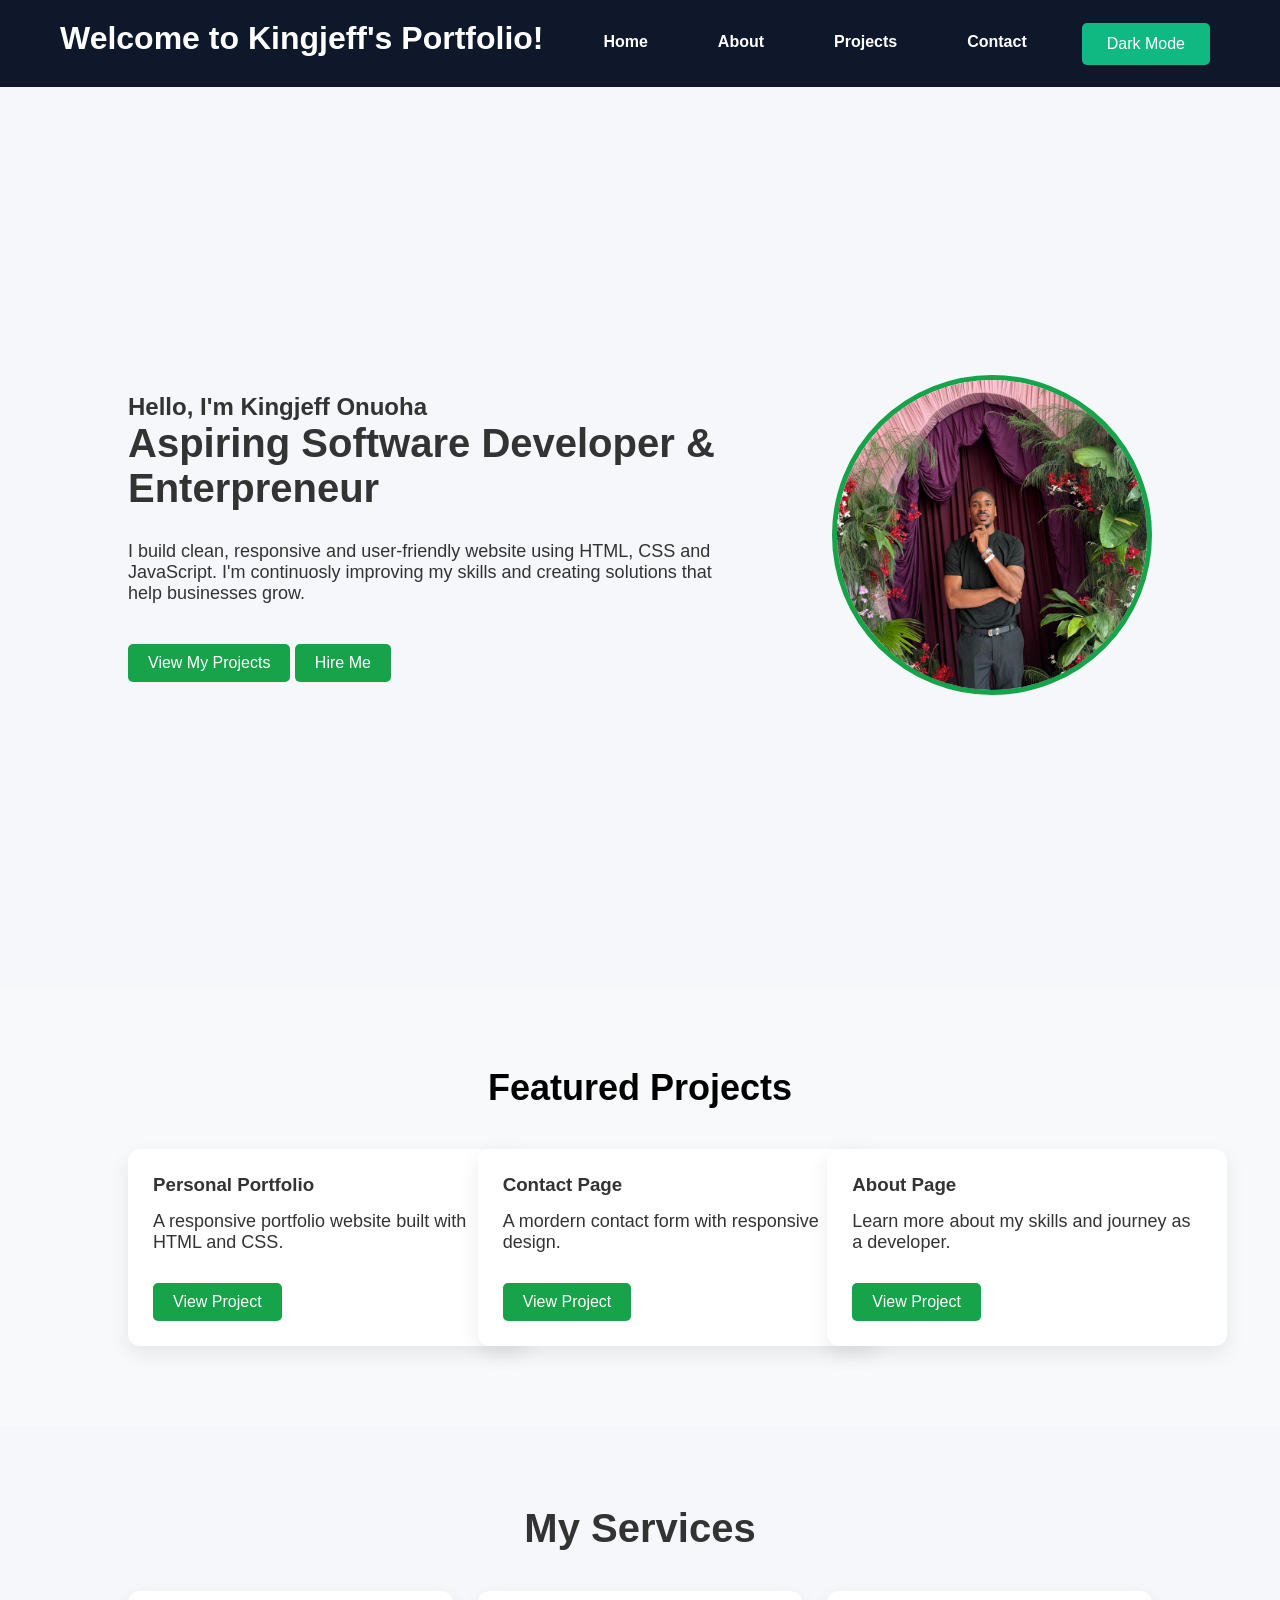
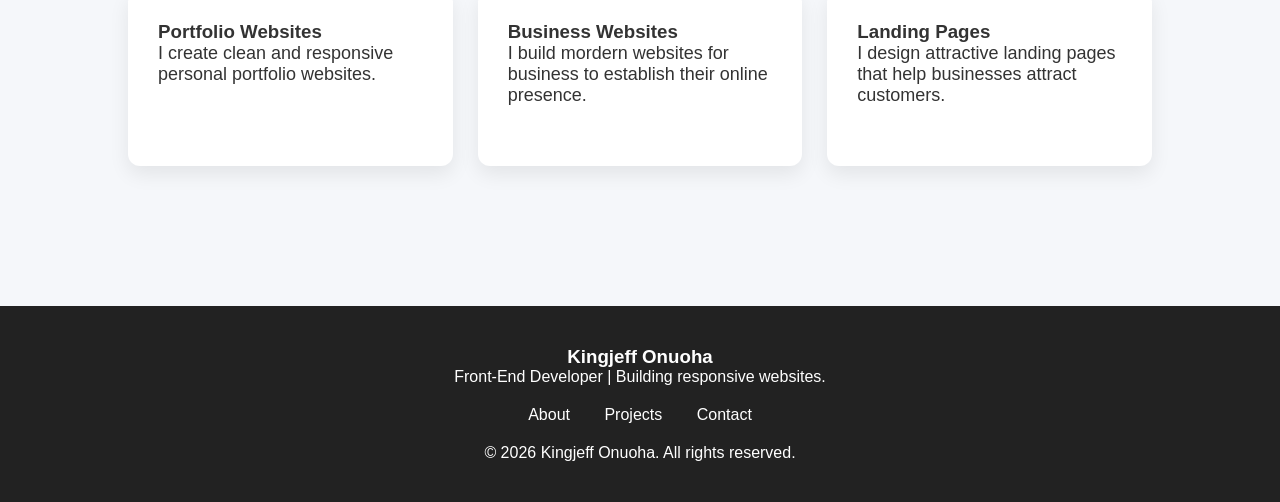
<file: index.html>
<!DOCTYPE html>
<html lang="en">
    <head>
        <meta charset="UTF-8">
        <meta name="viewport" content="width=device-width, initial-scale=1.0">
        <title>Kingjeff | Portfolio</title>

        <link rel="apple-touch-icon" sizes="180x180" href="favicon/apple-touch-icon.png">
        <link rel="icon" type="image/png" sizes="32x32" href="favicon/favicon-32x32.png">
        <link rel="icon" tyoe="image/png" sizes="16x16" href="favicon/favicon-16x16.png">
        <link rel="manifest" href="favicon/site.webmanifest">

        <link rel="stylesheet" href="css/style.css">
    </head>
    <body>
        <header>
        <h1 id= "heroTitle">Hello,I'm Kingjeff Onuoha</h1>
        <nav>
            <div class="nav-links">
           <a href="index.html">Home</a>
           <a href="about.html">About</a>
           <a href="projects.html">Projects</a>
           <a href="contact.html">Contact</a>

           <button id="themeBtn">Dark Mode</button>
            </div>
           
           <div class="hamburger" id="hamburger">
             ☰
           </div>
        </nav>
        </header>

        <main>
            <section id="hero">
                
                <div class="hero-text">

                    <h1>Hello, I'm Kingjeff Onuoha</h1>

                <h2>Aspiring Software Developer & Enterpreneur</h2>

                <p id="message"></p>

            
                <p>
                    I build clean, responsive and user-friendly website using HTML, CSS and JavaScript. I'm continuosly improving my skills and creating solutions that help businesses grow.
                </p>

                <a href="projects.html" id="projectBtn" class="btn">
                    View My Projects
                </a>

                <a href="contact.html" id="contactBtn" class="btn">
                    Hire Me  
                </a>

            
                </div>

                <div class="hero-image">
                    <img src="images/kingjeff.jpg" alt="Kingjeff Onuoha">
                </div>
                
            </section>

            <section id="featured-projects">

                <h2>Featured Projects</h2>

                <div class="project-grid">

                    <div class="project-card">
                        <h3>Personal Portfolio</h3>

                        <p>
                            A responsive portfolio website built with HTML and CSS.
                        </p>

                        <a href="projects.html" class="btn">
                            View Project
                        </a>
                </div>

                <div class="project-card">
                    <h3>Contact Page</h3>
                    <p>
                        A mordern contact form with responsive design.
                    </p>

                    <a href="contact.html" class="btn">
                        View Project
                    </a>
                </div>

                <div class="project-card">
                    <h3>About Page</h3>
                    <p>
                        Learn more about my skills and journey as a developer.
                    </p>

                    <a href="about.html" class="btn">
                        View Project
                    </a>
                </div>
            </section>

            <section id="services">
                <h2>My Services</h2>

                <div class="service-grid">

                    <div class="service-card">
                        <h3>Portfolio Websites</h3>
                        <p>I create clean and responsive personal portfolio websites.</p>
                </div>

                <div class="service-card">
                    <h3>Business Websites</h3>
                    <p>I build mordern websites for business to establish their online presence.</p>
                </div>

                <div class="service-card">
                    <h3>Landing Pages</h3>
                    <p>I design attractive landing pages that help businesses attract customers.</p>
                </div>
            </section>

        </main>

        <footer>
            <h3>Kingjeff Onuoha</h3>

            <p>
                Front-End Developer | Building responsive websites.</p>

                <div class="footer-links">
                    <a href="about.html">About</a>
                    <a href="projects.html">Projects</a>
                    <a href="contact.html">Contact</a>
                </div>

            <p>&copy; 2026 Kingjeff Onuoha. All rights reserved.</p>
        </footer>
        <script>
            console.log("Index page loaded");
        </script>

        <script src="js/script.js"></script>
    </body>
</html>
</file>
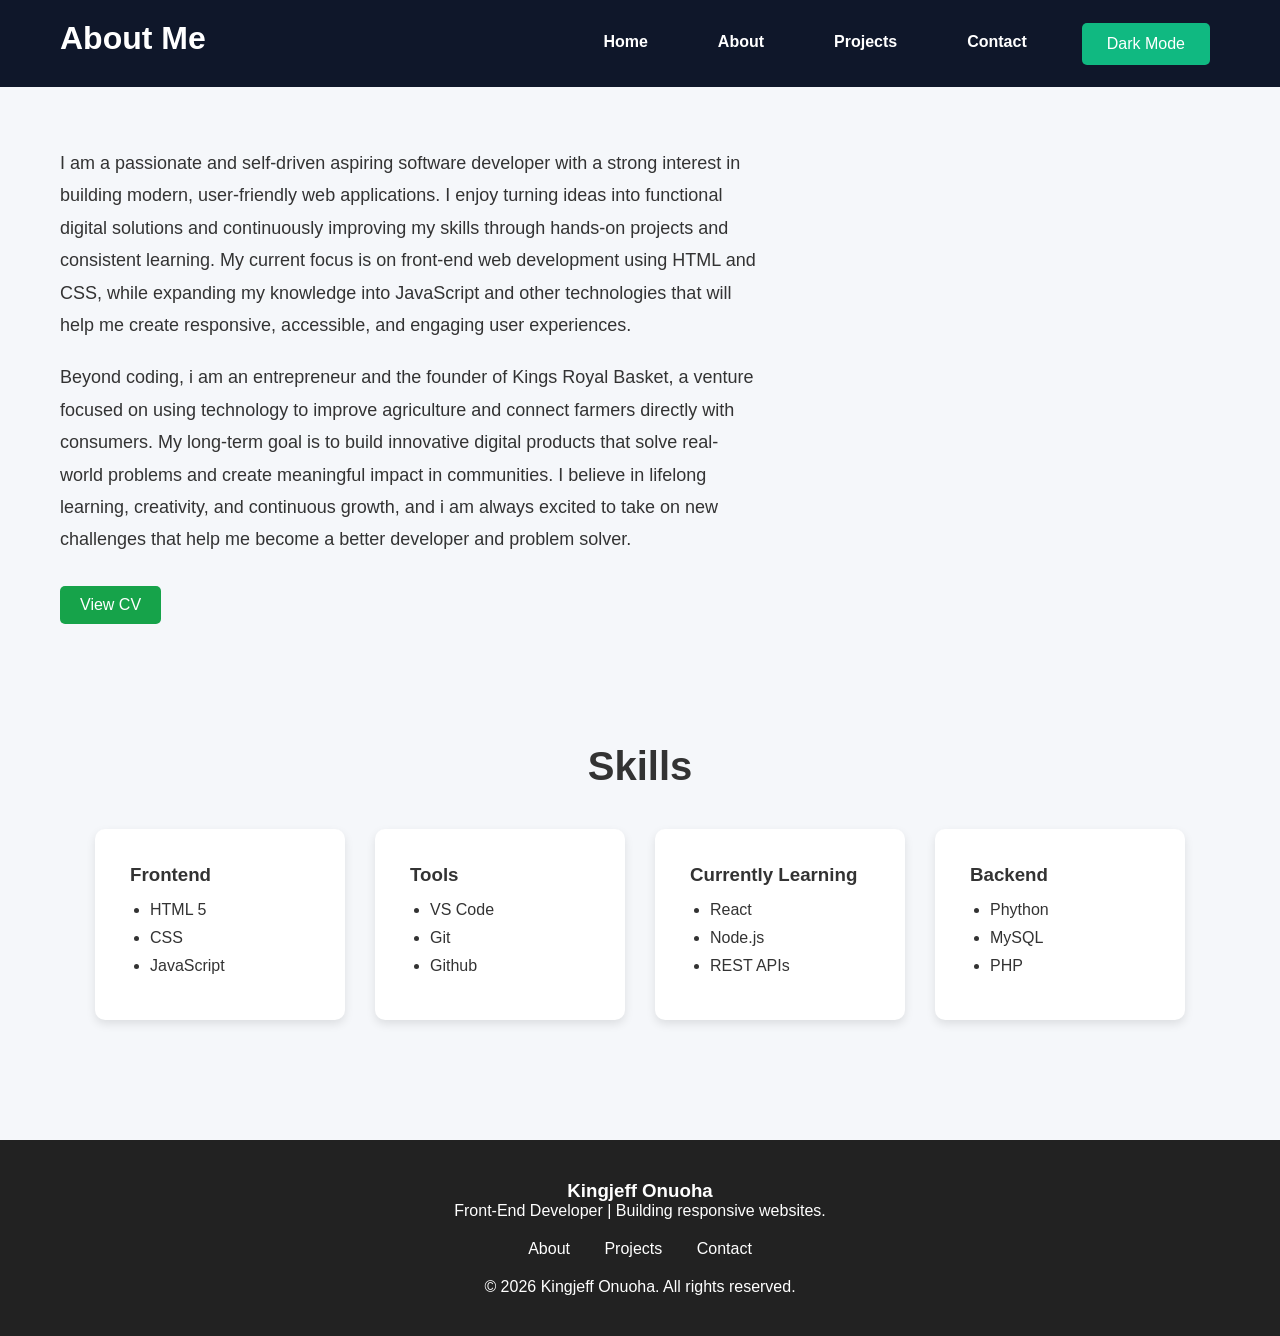
<file: about.html>
<!DOCTYPE html>
<html>
    <head>
        <meta charset="UTF-8">
        <meta name="viewport" content="width=device-width, initial-scale=1.0">

         <link rel="apple-touch-icon" sizes="180x180" href="favicon/apple-touch-icon.png">
        <link rel="icon" type="image/png" sizes="32x32" href="favicon/favicon-32x32.png">
        <link rel="icon" tyoe="image/png" sizes="16x16" href="favicon/favicon-16x16.png">
        <link rel="manifest" href="favicon/site.webmanifest">

        <link rel="stylesheet" href="css/style.css">
        <title>About Me</title>
    </head>
    <body>
        <header>
            <h1>About Me</h1>

            <nav>
    <div class="nav-links">
        <a href="index.html">Home</a>
        <a href="about.html">About</a>
        <a href="projects.html">Projects</a>
        <a href="contact.html">Contact</a>

        <button id="themeBtn">Dark Mode</button>
    </div>

    <div class="hamburger" id="hamburger">
        ☰
    </div>
</nav>
        </header>
        <main>
            <section id="about">

        <p>I am a passionate and self-driven aspiring software developer with a strong interest in building modern, user-friendly web applications. I enjoy turning ideas into functional digital solutions and continuously improving my skills through hands-on projects and consistent learning. My current focus is on front-end web development using HTML and CSS, while expanding my knowledge into JavaScript and other technologies that will help me create responsive, accessible, and engaging user experiences.</p>

        <p>Beyond coding, i am an entrepreneur and the founder of Kings Royal Basket, a venture focused on using technology to improve agriculture and connect farmers directly with consumers. My long-term goal is to build innovative digital products that solve real-world problems and create meaningful impact in communities. I believe in lifelong learning, creativity, and continuous growth, and i am always excited to take on new challenges that help me become a better developer and problem solver.</p>

        <a href="documents/my cv.html" class="btn" target="-blank" rel="noopener">View CV</a>
            </section>
        </main>
        <main>
            <section id="skills">

                <h2>Skills</h2>

                <div class="skills-container">
                    
                    <div class="skill-card">
                        <h3>Frontend</h3>

                        <ul>
                            <li>HTML 5</li>
                            <li>CSS</li>
                            <li>JavaScript</li>
                        </ul>
                    </div>

                    <div class="skill-card">
                        <h3>Tools</h3>

                        <ul>
                            <li>VS Code</li>
                            <li>Git</li>
                            <li>Github</li>
                        </ul>
                    </div>

                    <div class="skill-card">
                        <h3>Currently Learning</h3>

                        <ul>
                            <li>React</li>
                            <li>Node.js</li>
                            <li>REST APIs</li>
                        </ul>
                    </div>

                    <div class="skill-card">
                        <h3>Backend</h3>

                        <ul>
                            <li>Phython</li>
                            <li>MySQL</li>
                            <li>PHP</li>
                        </ul>
                    </div>
            </section>


        </main>

        <footer>
            <h3>Kingjeff Onuoha</h3>

            <p>
                Front-End Developer | Building responsive websites.</p>

                <div class="footer-links">
                    <a href="about.html">About</a>
                    <a href="projects.html">Projects</a>
                    <a href="contact.html">Contact</a>
                </div>

            <p>&copy; 2026 Kingjeff Onuoha. All rights reserved.</p>
        </footer>

         <script src="js/script.js"></script>

    </body>

</html>
</file>
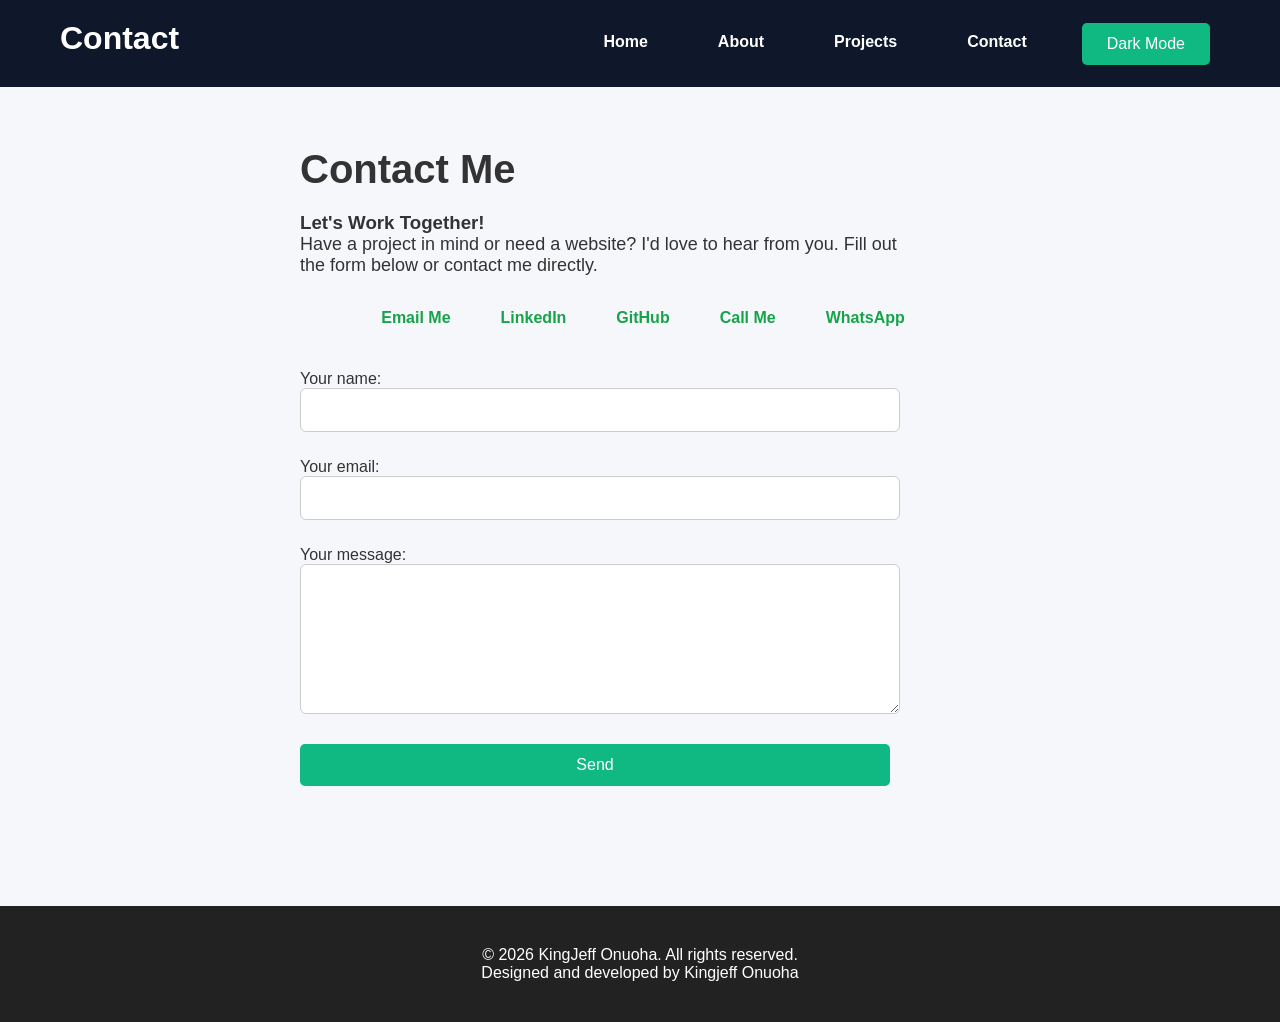
<file: contact.html>
<!DOCTYPE html>
<html>
    <head>
         <meta charset="UTF-8">
        <meta name="viewport" content="width-device-width, initial-scale=1.0">

         <link rel="apple-touch-icon" sizes="180x180" href="favicon/apple-touch-icon.png">
        <link rel="icon" type="image/png" sizes="32x32" href="favicon/favicon-32x32.png">
        <link rel="icon" tyoe="image/png" sizes="16x16" href="favicon/favicon-16x16.png">
        <link rel="manifest" href="favicon/site.webmanifest">
        
        <link rel="stylesheet" href="css/style.css">
        <title>Contact</title>
    </head>
    <body>
        <header>
            <h1>Contact</h1>
            
            <nav>
                <div class="nav-links">
                <a href="index.html">Home</a>
                <a href="about.html">About</a>
                <a href="projects.html">Projects</a>
                <a href="contact.html">Contact</a>
                
                <button id="themeBtn">Dark Mode</button>
            </div>

                <div class="hamburger" id="hamburger">
             ☰
           </div>

            </nav>
        </header>
        <main>
            <section id="contact">
                <h2>Contact Me</h2>

                <h3>Let's Work Together!</h3>

                <p>Have a project in mind or need a website? I'd love to hear from you. Fill out the form below or contact me directly.</p>
                
                
                <div class="contact-links">
                    <a href="mailto:onuohakingjeff1@gmail.com">
                        <i class="fas fa-envelope"></i>Email Me</a>
                    <a href="https://www.linkedin.com/in/kingjeff-onuoha-a4a85b229?utm_source=share_via&utm_content=profile&utm_medium=member_ios" target="_blank">
                        <i class="fab fa-linkedin"></i>LinkedIn</a>
                    <a href="https://github.com/onuohakingjeff1-max"target="_blank">
                        <i class="fab fa-github"></i>GitHub</a>
                    <a href="tel:+2348112610638">
                        <i class="fas fa-phone"></i>Call Me</a>
                    <a href="https://wa.me/2348112610638" target="_blank">
                        <i class="fab fa-whatsapp"></i>WhatsApp</a>
                </div>

                <form
  action="https://formspree.io/f/xrenepow"
  method="POST"
>
  <label>
    Your name:
    <input type="name" name="name">
  </label>
  <label>
    Your email:
    <input type="email" name="email">
  </label>
  <label>
    Your message:
    <textarea name="message"></textarea>
  </label>
  <!-- your other form fields go here -->
  <button type="submit">Send</button>
</form>

            </section>
        </main>

        <footer>
            <p>&copy; 2026 KingJeff Onuoha. All rights reserved.<br>Designed and developed by Kingjeff Onuoha</p>
        </footer>
    </body>

     <script src="js/script.js"></script>

</html>
</file>
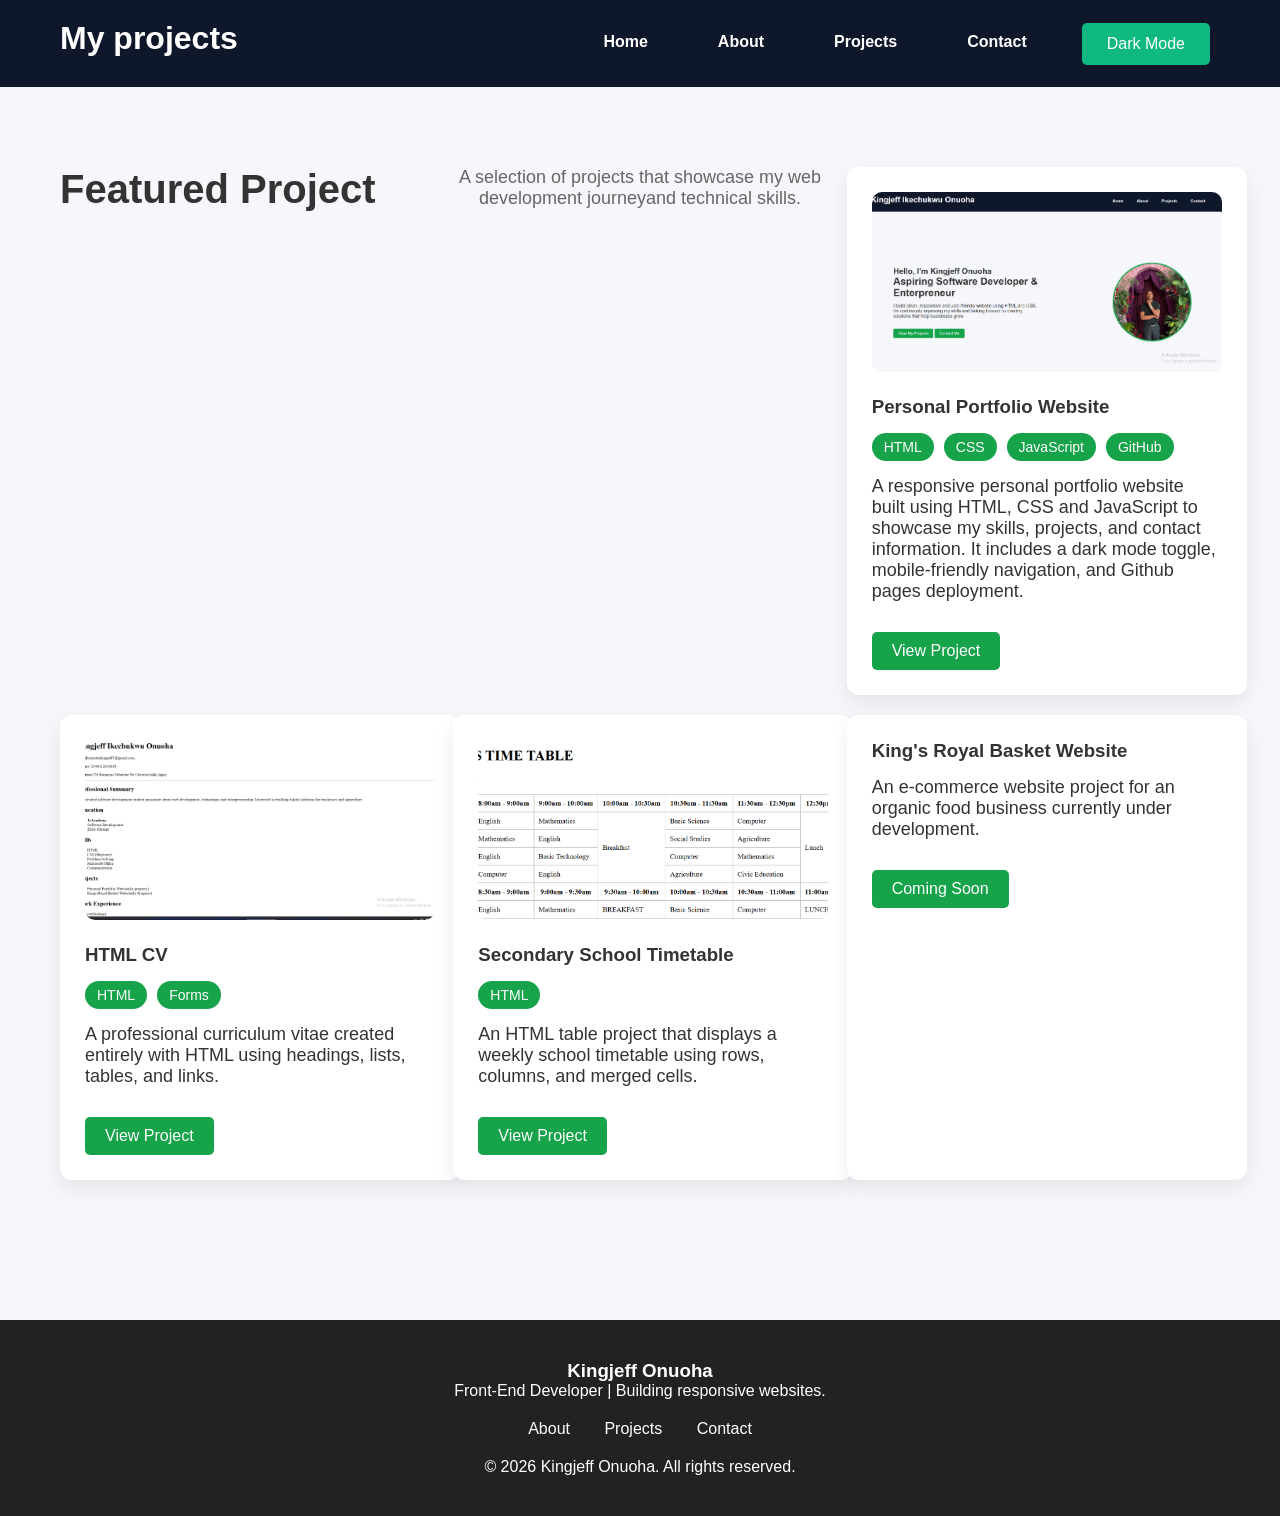
<file: projects.html>
<!DOCTYPE html>
<html>
    <head>
        <meta charset="UTF-8">
        <meta name="viewport" content="width-device-width, initial-scale=1.0">

         <link rel="apple-touch-icon" sizes="180x180" href="favicon/apple-touch-icon.png">
        <link rel="icon" type="image/png" sizes="32x32" href="favicon/favicon-32x32.png">
        <link rel="icon" tyoe="image/png" sizes="16x16" href="favicon/favicon-16x16.png">
        <link rel="manifest" href="favicon/site.webmanifest">

        <link rel="stylesheet" href="css/style.css">
        <title>My Projects</title>
    </head>
    <body>
        <header>
            <h1>My projects</h1>

            <nav>
                <div class="nav-links">
                <a href="index.html">Home</a>
                <a href="about.html">About</a>
                <a href="projects.html">Projects</a>
                <a href="contact.html">Contact</a>
            
                <button id="themeBtn">Dark Mode</button>
            </div>

                <div class="hamburger" id="hamburger">
             ☰
           </div>

            </nav>
        </header>
        <main>
            <section id="projects" class="projects-container">
                <h2>Featured Project</h2>
                <p class="section-subtitle">
                    A selection of projects that showcase my web development journeyand technical skills.
                </p>

                <article class="project-card">

                    <img src="images/portfolio-home.png" alt="Screenshot of Personal Portfolio Website">

                    <h3>Personal Portfolio Website</h3>
                    <div class="project-tags">
                        <span>HTML</span>
                        <span>CSS</span>
                        <span>JavaScript</span>
                        <span>GitHub</span>
                    </div>

                    <p>
                        A responsive personal portfolio website built using HTML, CSS and JavaScript to showcase my skills, projects, and contact information. It includes a dark mode toggle, mobile-friendly navigation, and Github pages deployment.
                    </p>

                    <a href="images/portfolio-home.png" class="btn" target="_blank" rel="noopener">View Project</a>
                </article>

                <article class="project-card">

                    <img src="images/cv.png" alt="CV Project">

                    <h3>HTML CV</h3>
                    <div class="project-tags">
                        <span>HTML</span>
                        <span>Forms</span>
                    </div>
                    <p>
                        A professional curriculum vitae created entirely with HTML using headings, lists, tables, and links.
                    </p>

                    <a href="images/cv.png" class="btn" target="_blank" rel="noopener">View Project</a>
                </article>

                <article class="project-card">

                    <img src="images/School-timetable.png" alt="Timetable Project">
                    <h3>Secondary School Timetable</h3>

                    <div class="project-tags">
                        <span>HTML</span>
                    </div>
                    <p>
                        An HTML table project that displays a weekly school timetable using rows, columns, and merged cells.
                    </p>
                    <a href="images/School-timetable.png" class="btn" target="_blank" rel="noopener">View Project</a>    
                </article>

                <article class="project-card">
                    <h3>King's Royal Basket Website</h3>
                    <p>
                        An e-commerce website project for an organic food business currently under development.
                    </p>
                    <a href="#" class="btn">Coming Soon</a>
                </article>

            </section>
        </main>

        <footer>
            <h3>Kingjeff Onuoha</h3>

            <p>
                Front-End Developer | Building responsive websites.</p>

                <div class="footer-links">
                    <a href="about.html">About</a>
                    <a href="projects.html">Projects</a>
                    <a href="contact.html">Contact</a>
                </div>

            <p>&copy; 2026 Kingjeff Onuoha. All rights reserved.</p>
        </footer>

         <script src="js/script.js"></script>

    </body>
</html>
</file>
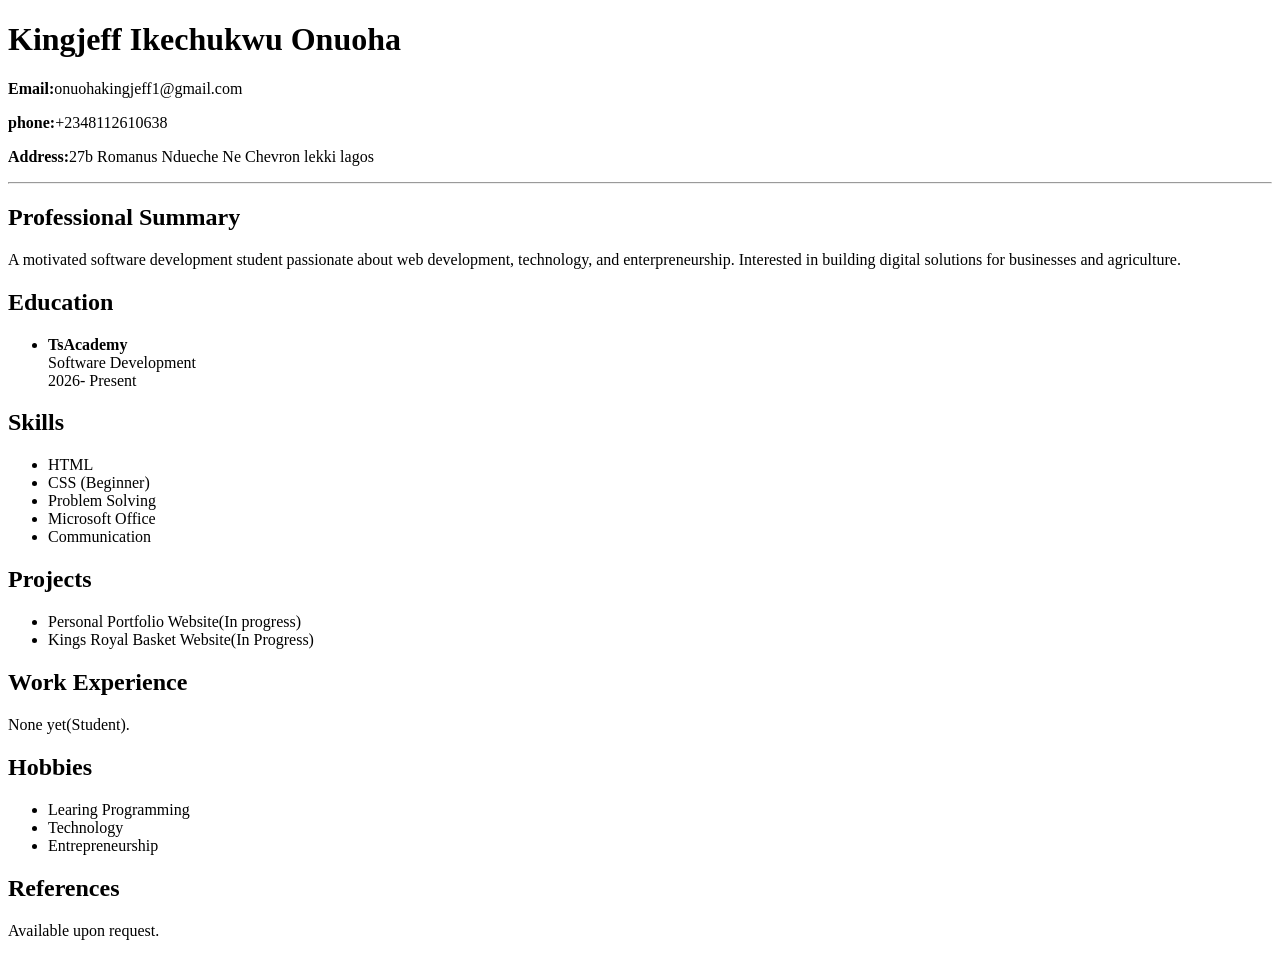
<file: documents/my cv.html>
<!DOCTYPE html>
<html lang="en">
    <head>
        <meta charset="UTF-8">
        <meta name="viewport" content="width=device-width, initial-scale=1.0">
        <title>My CV</title>

    </head>
    <body>
        <h1>Kingjeff Ikechukwu Onuoha</h1>
        <p><strong>Email:</strong>onuohakingjeff1@gmail.com</p>
        <p><strong>phone:</strong>+2348112610638</strong></p>
        <p><strong>Address:</strong>27b Romanus Ndueche Ne Chevron lekki lagos</strong></p>

        <hr>
        <h2>Professional Summary</h2>
        <p>A motivated software development student passionate about web development, technology, and enterpreneurship. Interested in building digital solutions for businesses and agriculture.
    
  </p>

  <h2>Education</h2>
    <ul>
        <li>
            <strong>TsAcademy</strong><br>
            Software Development<br>
            2026- Present
        </li>
    </ul>

    <h2>Skills</h2>
    <ul>
        <li>HTML</li>
        <li>CSS (Beginner)</li>
        <li>Problem Solving</li>
        <li>Microsoft Office</li>
        <li>Communication</li>
    </ul>

    <h2>Projects</h2>
    <ul>
        <li>Personal Portfolio Website(In progress)</li>
        <li>Kings Royal Basket Website(In Progress)</li>
    </ul>

    <h2>Work Experience</h2>
    <p>None yet(Student).</p>

    <h2>Hobbies</h2>
    <ul>
        <li>Learing Programming</li>
        <li>Technology</li>
        <li>Entrepreneurship</li>
    </ul>

    <h2>References</h2>
    <p>Available upon request.</p>

    </body>
</html>
</file>
<file: css/style.css>
/* Remove default broswer spacing */
*{
    margin: 0;
    padding: 0;
    box-sizing: border-box;
}

/* Page stlying*/
body {
    font-family: Arial, sans-serif;
    background-color: #f5f7fa;
    color: #333
}

/* Header */
header {
    background-color: #0f172a;
    color: white;
    padding: 20px 60px;

    display: flex;
    justify-content: space-between;
    align-items: center;
}

/* Name */
header h1 {
    margin-bottom: 10px;
}

/* Navigation */
nav a {
    color: white;
    text-decoration: none;
    margin-right: 20px;
    font-weight: bold;
}

nav a:hover {
    color: #10b981;
}

/* Hero Section */
section {
    padding: 80px 60px;
}

section h2 {
    font-size: 40px;
    margin-bottom: 20px;
}

section p {
    font-size: 18px;
    margin-bottom: 30px;
    max-width: 600px;
}

/* Buttons */
button {
    padding: 12px 25px;
    margin-right: 10px;
    border: none;
    border-radius: 5px;
    background-color: #10b981;
    color: white;
    font-size: 16px;
    cursor: pointer;
}

button:hover {
    background-color: #059669;
}

/* About Section */
#about {
    padding: 60px
}

#about p {
    max-width: 700px;
    line-height: 1.8;
    margin-bottom: 20px;
}

/* Skills Section */

#skills{
    padding: 60px;
}

#skills h2{
    text-align: center;
    margin-bottom: 40px;
}

.skills-container{
    display: flex;
    gap: 30px;
    justify-content: center;
}

.skill-card{
    background: white;
    padding: 35px;
    border-radius: 10px;
    width: 250px;
    box-shadow: 0 4px 10px rgb(0, 0, 0, 0.1);
}

.skill-card h3{
    margin-bottom: 15px;
}

.skill-card ul{
    padding-left: 20px;
}

.skill-card li{
    margin-bottom: 10px;
}

nav a {
    text-decoration: none;
    color: white;
    padding: 10px 15px;
    transition: 0.3s;
}

nav a:hover {
    background-color: #16a34a;
    border-radius: 5px;
}

.project-card {
    background-color: white;
    padding: 20px;
    border-radius: 10px;
    box-shadow: 0 4px 8px rgba(0, 0, 0, 0.1);
    width: 400px;

    transition: transform 0.3s ease;
}
.project-card:hover{
    transform:translateY(-5px);
}

.projects-container{
    display: grid;
    grid-template-columns: repeat(auto-fit, minmax(300px, 1fr));
    gap: 20px;

}

.btn{
    display: inline-block;
    background-color: #16a34a;
    color: white;
    text-decoration: none;
    padding: 10px 20px;
    border-radius: 5px;
    margin-top: 10px;
    transition: background-color 0.3s ease;
}

.btn:hover{
    background-color: #15803d;
    color: white;
    transform: translateY(-5px) scale(1.05);
}

@media (max-width: 768px){

    html,
    body{
        overflow-x: hidden;
    }

    *{
        max-width: 100%;
        box-sizing: border-box;
    }

    .projects-container{
        flex-direction: column;
        align-items: center;
    }

    .project-card{
        width:90%;
    }

    nav ul{
        flex-direction: column;
        align-items: center;
    }

    nav li{
        margin: 10px 0;
    }
    #hero{
        flex-direction: column;
        text-align: center;
        gap: 40px;
        padding: 40px 20px;
    }
    header{
        padding: 20px;
    }
    section{
        padding: 40px 20px;
    }

    .skills-container{
        flex-direction: column;
        align-items: center;
    }

    .skill-card{
        width: 90%;
        box-sizing: borderbox;
    }
}

.grid-container{
    display: grid;
    grid-template-columns: repeat(auto-fit, minmax(250px, 1fr));
    gap: 20px;
}

.box{
    background-color: green;
    color: white;
    padding: 30px;
    text-align: center;
    border-radius: 10px;
}

/* Form*/
form {
    display: flex;
    flex-direction: column;
    gap: 20px; /* Space between labels + inputs */
    width: 100%;
    max-width: 600px;
}
form label {
    font-weight: 600px;
    margin-bottom: 6px; /* Space between label + input */
}
input,
textarea {
    padding: 12px 14px;
    border: 1px solid #ccc;
    border-radius: 6px;
    font-size: 16px;
    width: 100%;
    box-sizing: border-box;
}
form textarea {
    resize: vertical; /* Allow vertical resizing */
    min-height: 150px; /* Minimum height for textarea */
}

/* Contact Links*/
.contact-links {
    display: flex;
    flex-wrap: wrap;
    justify-content: center;
    gap: 20px;
    margin-bottom: 35px;  /* More space below links */
}

.contact-links a {
    text-decoration: none;
    color: #16a34a;
    font-weight: 600;
    padding: 8px 12px;
    border-radius: 5px;
    transition: all 0.3s ease;

}

.contact-links i{
    margin-right: 6px;
}

.contact-links a:hover{
    background-color: #16a34a;
    color: #fff;
}

/* Contact Section */
#contact {
    padding:60px; 20px;
    max-width:800px;
    margin:0 auto;
}

/* Space below the intro paragraph */
#contact p {
    margin-bottom: 25px;
}

#hero{
    display: flex;
    justify-content: space-between;
    align-items: center;
    padding: 80px 10%;
    min-height: 100vh;
}

.hero-text{
    max-width: 600px;
}

.hero-image img{
    width: 320px;
    height: 320px;
    object-fit: cover;
    border-radius: 50%;
    transition: transform 0.4s;
    border: 5px solid #16a34a;
}

.hero-image img:hover{
    transform: scale(1.05);
}

.hero-buttons{
    display: flex;
    gap: 15px;
}

#featured-projects{
    padding: 80px 10%;
    background: #f8f9fa;
}

#featured-projects h2{
    text-align: center;
    margin-bottom: 40px;
    font-size: 36px;
    color: #000;
}

.project-grid{
    display: grid;
    grid-template-columns: repeat(auto-fit, minmax(280px,1fr));
    gap: 25px;
}

.project-card{
    background: white;
    padding: 25px;
    border-radius: 12px;
    box-shadow: 0 8px 20px rgba(0,0,0,.08);
    transition: transform .3s ease, box-shadow .3s ease;  
}

.project-card:hover{
    transform: translateY(-10px);
    box-shadow: 0 15px 35px rgba(0,0,0,.15);
}

.project-card h3{
    margin-bottom: 15px;
}

.project-card p{
    margin-bottom: 20px;
}

.project-card img{
    width: 100%;
    height: 180px;
    object-fit: cover;
    border-radius: 10px;
    margin-bottom: 20px;

}

.project-tags{
    display: flex;
    gap: 10px;
    margin: 15px 0;
    flex-wrap: wrap;
}

.project-tags span{
    background: #16a34a;
    color: white;
    padding: 6px 12px;
    border-radius: 20px;
    font-size: 14px;
}
footer{
    background: #222;
    color: white;
    text-align: center;
    padding: 40px 20px;
    margin-top: 60px;
}

.footer-links{
    margin: 20px 0;
}

.footer-links a{
    color: white;
    text-decoration: none;
    margin: 0 15px;
}

.footer-links a:hover{
    color: #16a34a
}

#services{
    padding: 80px 10%;
}

#services h2{
    text-align: center;
    margin-bottom: 40px;
}

.service-grid{
    display: grid;
    grid-template-columns: repeat(auto-fit,minmax(280px,1fr));
    gap: 25px;
}

.service-card{
    background: #fff;
    padding: 30px;
    border-radius: 12px;
    box-shadow: 0 8px 20px rgba(0,0,0,.08);
    transition: .3s;
}

.service-card:hover{
    transform:translateY(-8px);
}

.dark-mode{
    background-color: #121212;
    color: white;
}

.dark-mode header{
    background-color: #000;
}

.dark-mode a{
    color: white;
}

.dark-mode .hero-text{
    color: white;
}

.dark-mode .service-card{
    background-color: #2b2b2b;
    color: white;
}

.dark-mode .skill-card{
    background-color: #2b2b2b;
    color: white;
}

.dark-mode .project-card{
    background-color: #1f1f1f;
    color: white;
}

.dark-mode #featured-projects {
background-color: #121212;
}

.dark-mode h2 {
    color: white;
}

.dark-mode #featured-projects p {
    color: #ddd;
}

.dark-mode #featured-projects h2 {
    color: white;
}


.hamburger {
    display: none;
    font-size: 30px;
    cursor: pointer;
}

.nav-links {
    display: flex;
    gap: 20px;
}

@media (max-width: 768px) {
    .hamburger{
        display: block;
    }

    .nav-links {
        display: none;
    }
    .nav-links.show {
        display: flex;
        flex-direction: column;
    }
}

.nav-links.show {
    display: flex;
    flex-direction: column;
}

.section-subtitle{
    text-align: center;
    color: #666;
    margin-bottom: 40px;
    font-size: 18px;
}
</file>
